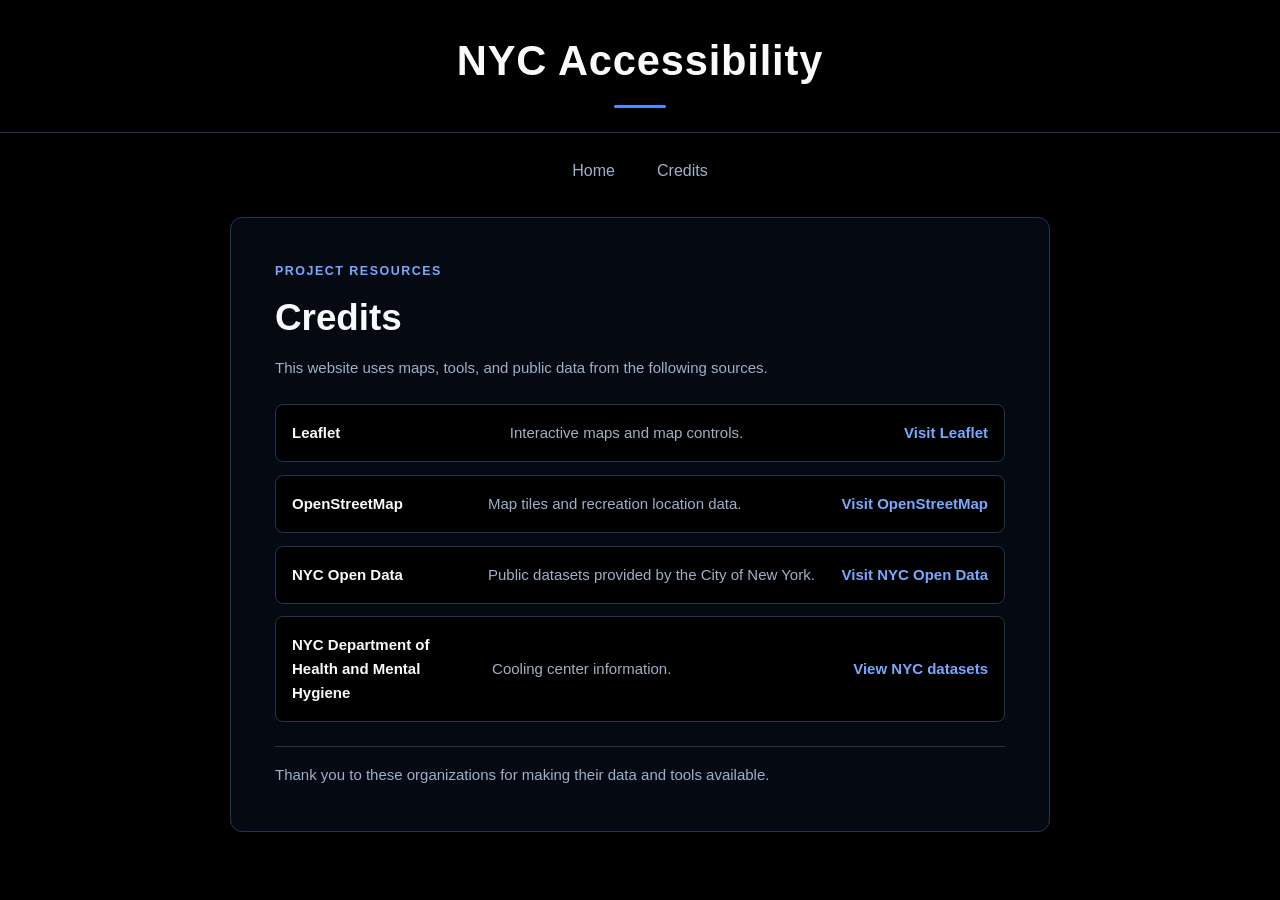
<file: credits.html>
<!DOCTYPE html>
<html lang="en">
<head>
  <meta charset="UTF-8">
  <meta name="viewport" content="width=device-width, initial-scale=1.0">
  <title>Credits | NYC Accessibility</title>
  <link rel="stylesheet" href="style.css">
</head>
<body class="credits-page">
  <header>
    <h1>NYC Accessibility</h1>
  </header>

  <nav aria-label="Main navigation">
    <a href="index.html">Home</a>
    <a href="credits.html" aria-current="page">Credits</a>
  </nav>

  <main class="container credits-container">
    <section class="credits-card">
      <p class="eyebrow">Project resources</p>
      <h2>Credits</h2>
      <p>This website uses maps, tools, and public data from the following sources.</p>

      <ul class="credits-list">
        <li><strong>Leaflet</strong><span>Interactive maps and map controls.</span><a href="https://leafletjs.com/">Visit Leaflet</a></li>
        <li><strong>OpenStreetMap</strong><span>Map tiles and recreation location data.</span><a href="https://www.openstreetmap.org/">Visit OpenStreetMap</a></li>
        <li><strong>NYC Open Data</strong><span>Public datasets provided by the City of New York.</span><a href="https://opendata.cityofnewyork.us/">Visit NYC Open Data</a></li>
        <li><strong>NYC Department of Health and Mental Hygiene</strong><span>Cooling center information.</span><a href="https://data.cityofnewyork.us/">View NYC datasets</a></li>
      </ul>

      <p class="credits-thanks">Thank you to these organizations for making their data and tools available.</p>
    </section>
  </main>
</body>
</html>
</file>
<file: style.css>
:root {
    --primary-color: #4f8cff;
    --primary-hover: #78a8ff;
    --bg-color: #000000;
    --card-bg: #0d1b2e;
    --card-raised: #12243b;
    --text-main: #f8fafc;
    --text-muted: #9eb0c8;
    --border-color: #203653;
    --radius-sm: 8px;
    --radius-md: 12px;
    --radius-lg: 20px;
    --shadow-sm: 0 8px 24px rgba(0, 0, 0, .5);
}

* {
    box-sizing: border-box;
    margin: 0;
    padding: 0;
}

body {
    font-family: -apple-system, BlinkMacSystemFont, "Segoe UI", Roboto, Helvetica, Arial, sans-serif;
    background-color: var(--bg-color);
    color: var(--text-main);
    line-height: 1.6;
    font-size: 15px;
    padding: 0 1rem;
}

header {
    background: #000000;
    border-bottom: 1px solid var(--border-color);
    padding: 1.75rem 1rem 1.5rem;
    margin: 0 -1rem 1rem;
    box-shadow: var(--shadow-sm);
}

h1 {
    text-align: center;
    font-size: clamp(1.8rem, 4vw, 2.6rem);
    font-weight: 700;
    color: var(--text-main);
    letter-spacing: .02em;
}

header h1::after {
    content: "";
    display: block;
    width: 52px;
    height: 3px;
    margin: .65rem auto 0;
    border-radius: 99px;
    background: var(--primary-color);
}

nav {
    display: flex;
    justify-content: center;
    gap: .5rem;
    max-width: 1000px;
    margin: 0 auto 1.5rem;
}

nav a {
    color: var(--text-muted);
    text-decoration: none;
    padding: .5rem 1rem;
    min-height: 44px;
    display: inline-flex;
    align-items: center;
    justify-content: center;
    font-size: 1rem;
    font-weight: 500;
    border: 1px solid transparent;
    border-radius: var(--radius-lg);
    transition: .2s ease;
}

nav a:hover, nav a:focus-visible {
    color: var(--text-main);
    border-color: var(--border-color);
    background: var(--card-bg);
}

.container {
    max-width: 1200px;
    margin: 0 auto;
    padding-bottom: 4rem;
}

.filters-section {
    background: #050a12;
    border: 1px solid var(--border-color);
    border-radius: var(--radius-md);
    padding: 1rem .75rem;
    margin-bottom: 1.25rem;
    box-shadow: var(--shadow-sm);
    width: 100%;
    box-sizing: border-box;
}

.filters-section h2 {
    text-align: center;
    font-size: 1.25rem;
    color: var(--text-muted);
    margin-bottom: 1rem;
}

.filter-buttons {
    display: grid;
    grid-template-columns: repeat(3, minmax(0, 1fr));
    justify-content: center;
    align-items: stretch;
    gap: .6rem;
    width: min(100%, 860px);
    max-width: 100%;
    margin: 0 auto;
    box-sizing: border-box;
}

.filter-btn {
    display: inline-flex;
    align-items: center;
    justify-content: center;
    width: 100%;
    min-width: 0;
    padding: .55rem .75rem;
    min-height: 44px;
    font-size: .8rem;
    font-weight: 500;
    line-height: 1;
    white-space: normal;
    box-sizing: border-box;

    background-color: var(--card-bg);
    color: var(--text-muted);
    border: 1px solid var(--border-color);
    border-radius: var(--radius-lg);
    cursor: pointer;
    box-shadow: 0 2px 0 rgba(0, 0, 0, .2);
    transition: all 0.2s ease-in-out;
}

.filter-btn:hover {
    background-color: #1e293b;
    border-color: #334155;
    color: var(--text-main);
}

.filter-btn.active, .filter-btn:focus-visible {
    color: #fff;
    background: var(--primary-color);
    border-color: var(--primary-color);
    box-shadow: 0 0 0 3px rgba(79, 140, 255, .18);
    outline: none;
}

.map-section {
    background: #050a12;
    border: 1px solid var(--border-color);
    border-radius: var(--radius-md);
    padding: .65rem;
    margin-bottom: 1.5rem;
    box-shadow: 0 18px 45px rgba(0, 0, 0, .32);
    display: flex;
    flex-direction: column;
    align-items: center;
}

.map-section > label {
    margin-top: 1rem;
    font-weight: 600;
    font-size: 0.95rem;
    color: var(--text-main);
}

#map {
    width: 100%;
    height: min(52vh, 500px);
    min-height: 350px;
    border: 1px solid #294765;
    border-radius: 9px;
    overflow: hidden;
}

#filter {
    width: min(100%, 260px);
    min-height: 42px;
    margin-top: .65rem;
    padding: 0.5rem 1rem;
    font-size: 0.95rem;
    border-radius: var(--radius-sm);
    border: 1px solid var(--border-color);
    background-color: #000000;
    color: var(--text-main);
    outline: none;
    cursor: pointer;
}

.leaflet-control-zoom a {
    background: var(--card-raised) !important;
    color: var(--text-main) !important;
    border-color: var(--border-color) !important;
}

.leaflet-popup-content-wrapper, .leaflet-popup-tip {
    background: #10243b;
    color: var(--text-main);
}

.leaflet-popup-content p {
    color: var(--text-muted);
}

.places-section {
    background-color: #050a12;
    border: 1px solid var(--border-color);
    border-radius: var(--radius-md);
    padding: 1.25rem;
    margin-bottom: 1.5rem;
    box-shadow: var(--shadow-sm);
}

.places-section h2 {
    font-size: 1.5rem;
    margin-bottom: 1rem;
    text-align: left;
    color: var(--text-main);
}

.searchcontrol {
    display: flex;
    gap: 0.5rem;
    margin-bottom: 1.5rem;
}

.searchcontrol input[type="text"] {
    flex: 1;
    padding: 0.6rem 1rem;
    font-size: 0.95rem;
    background-color: #000000;
    color: var(--text-main);
    border: 1px solid var(--border-color);
    border-radius: var(--radius-sm);
    outline: none;
}

.searchcontrol input[type="text"]:focus {
    border-color: var(--primary-color);
}

.searchcontrol button {
    display: inline-flex;
    align-items: center;
    justify-content: center;
    min-height: 42px;
    padding: .5rem 1rem;
    font-size: 0.95rem;
    font-weight: 500;
    line-height: 1.2;
    white-space: nowrap;
    border: none;
    border-radius: var(--radius-sm);
    cursor: pointer;
    transition: background-color 0.2s ease;
}

#searchbtn {
    background-color: var(--primary-color);
    color: #ffffff;
}

#searchbtn:hover {
    background-color: var(--primary-hover);
}

#clearbtn {
    background-color: #1e293b;
    color: var(--text-main);
}

#clearbtn:hover {
    background-color: #334155;
}

.nearby-result {
    border: 1px solid var(--border-color);
    border-radius: var(--radius-sm);
    padding: 1rem;
    margin-bottom: 0.75rem;
    display: flex;
    justify-content: space-between;
    align-items: center;
    gap: 1rem;
    background-color: #000000;
}

.nearby-result h3 {
    font-size: 1.1rem;
    margin-bottom: 0.25rem;
    color: var(--text-main);
}

.nearby-result p {
    text-align: left;
    color: var(--text-muted);
}

.view-marker {
    display: inline-flex;
    align-items: center;
    justify-content: center;
    min-height: 42px;
    line-height: 1.2;
    white-space: nowrap;
    background-color: var(--primary-color);
    color: #fff;
    border: none;
    padding: 0.4rem 0.8rem;
    border-radius: var(--radius-sm);
    cursor: pointer;
}

.placeholder-text {
    text-align: left;
    color: var(--text-muted);
}

section[id] {
    scroll-margin-top: 1rem;
    max-width: 960px;
    border-radius: var(--radius-md);
    padding: 1.1rem 1.25rem;
    margin: 0 auto 1.25rem;
    box-shadow: var(--shadow-sm);
}

section[id] > a {
    display: inline-flex;
    text-decoration: none;
    margin-top: .5rem;
}

section[id] h2 {
    font-size: 1.35rem;
    margin-bottom: .55rem;
    text-align: left;
    color: #ffffff;
    padding: 0;
}

section[id] h3 {
    font-size: 1rem;
    margin-top: .8rem;
    margin-bottom: .35rem;
    color: #ffffff;
}

section[id] p {
    text-align: left;
    color: #e2e8f0;
    margin-bottom: .7rem;
}

section[id] ul {
    margin-left: 1.5rem;
    margin-bottom: .7rem;
    color: #cbd5e1;
}

section[id] ul li {
    margin-bottom: 0.25rem;
}

.category-sections {
    display: grid;
    grid-template-columns: repeat(2, minmax(0, 1fr));
    grid-template-areas:
        "cooling activities"
        "trash food"
        "gas libraries";
    gap: 1rem;
    align-items: stretch;
}

.category-sections section[id] {
    width: 100%;
    max-width: none;
    height: 100%;
    margin: 0;
}

.map-btn {
    display: inline-flex;
    align-items: center;
    justify-content: center;
    min-height: 42px;
    min-width: 132px;
    padding: .5rem 1rem;
    font-size: 0.95rem;
    font-weight: 500;
    line-height: 1.2;
    white-space: nowrap;
    background-color: var(--primary-color);
    color: #ffffff;
    border: none;
    border-radius: var(--radius-sm);
    cursor: pointer;
    text-decoration: none;
    transition: background-color 0.2s ease;
}

.map-btn:hover {
    background-color: var(--primary-hover);
}

.map-btn:focus-visible, .view-marker:focus-visible, button:focus-visible {
    outline: 3px solid rgba(120, 168, 255, .5);
    outline-offset: 2px;
}

#cooling {
    grid-area: cooling;
    background-color: rgba(59, 130, 246, 0.25);
    border: 1px solid rgba(59, 130, 246, 0.6);
}

#activities {
    grid-area: activities;
    background-color: rgba(34, 197, 94, 0.25);
    border: 1px solid rgba(34, 197, 94, 0.6);
}

#trash {
    grid-area: trash;
    background-color: rgba(249, 115, 22, 0.25);
    border: 1px solid rgba(249, 115, 22, 0.6);
}

#gas {
    grid-area: gas;
    background-color: rgba(239, 68, 68, 0.25);
    border: 1px solid rgba(239, 68, 68, 0.6);
}

#libraries {
    grid-area: libraries;
    background-color: rgba(168, 85, 247, 0.25);
    border: 1px solid rgba(168, 85, 247, 0.6);
}

#food {
    grid-area: food;
    background-color: rgba(234, 179, 8, 0.25);
    border: 1px solid rgba(234, 179, 8, 0.6);
}

.trash-marker {
    background: transparent;
    border: none;
}

.trash-dot {
    width: 14px;
    height: 14px;
    background-color: orange;
    border: 2px solid white;
    border-radius: 50%;
    box-shadow: 0 1px 4px rgba(0, 0, 0, 0.5);
}

.credits-container {
    max-width: 820px;
}

.credits-card {
    background: #050a12;
    border: 1px solid var(--border-color);
    border-radius: var(--radius-md);
    padding: clamp(1.5rem, 4vw, 2.75rem);
    box-shadow: 0 18px 45px rgba(0, 0, 0, .3);
}

.credits-card h2 {
    margin-bottom: .5rem;
    font-size: clamp(1.7rem, 4vw, 2.3rem);
}

.credits-card > p:not(.eyebrow) {
    color: var(--text-muted);
}

.eyebrow {
    margin-bottom: .45rem;
    color: var(--primary-hover);
    font-size: .78rem;
    font-weight: 700;
    letter-spacing: .12em;
    text-transform: uppercase;
}

.credits-list {
    display: grid;
    gap: .8rem;
    margin: 1.5rem 0;
    padding: 0;
    list-style: none;
}

.credits-list li {
    display: grid;
    grid-template-columns: minmax(150px, .8fr) 1.5fr auto;
    align-items: center;
    gap: 1rem;
    padding: 1rem;
    background: #000000;
    border: 1px solid var(--border-color);
    border-radius: var(--radius-sm);
}

.credits-list span {
    color: var(--text-muted);
}

.credits-list a {
    color: var(--primary-hover);
    font-weight: 600;
    text-decoration: none;
}

.credits-list a:hover {
    color: var(--text-main);
}

.credits-thanks {
    border-top: 1px solid var(--border-color);
    padding-top: 1rem;
}

@media (max-width: 640px) {
    body {
        padding: 0 .7rem;
    }

    header {
        margin-left: -.7rem;
        margin-right: -.7rem;
    }

    nav {
        margin-bottom: 1.25rem;
    }

    h1 {
        font-size: 2rem;
    }

    .filters-section {
        padding: 1rem .75rem;
    }

    .filters-section h2 {
        font-size: 1.1rem;
        margin-bottom: 1rem;
    }

    .filter-buttons {
        grid-template-columns: repeat(2, minmax(0, 1fr));
        gap: .6rem;
    }

    .filter-btn {
        padding: .65rem .5rem;
        font-size: .8rem;
        white-space: normal;
    }

    .map-section {
        padding: .4rem;
    }

    #map {
        min-height: 330px;
        height: 58vh;
    }

    section[id] {
        padding: 1rem;
    }

    .places-section {
        padding: 1.25rem;
    }

    .credits-list li {
        grid-template-columns: 1fr;
        gap: .35rem;
    }

    section[id] > a, section[id] .map-btn {
        width: 100%;
    }

    .searchcontrol {
        flex-wrap: wrap;
    }

    .searchcontrol input[type="text"] {
        flex-basis: 100%;
    }

    .searchcontrol button {
        flex: 1;
    }

    .nearby-result {
        align-items: flex-start;
        flex-direction: column;
    }

    .view-marker {
        width: 100%;
    }

    .category-sections {
        grid-template-columns: repeat(2, minmax(0, 1fr));
    }
}

@media (max-width: 360px) {
    .filter-buttons {
        grid-template-columns: 1fr;
    }

    .category-sections {
        grid-template-columns: 1fr;
        grid-template-areas:
            "cooling"
            "activities"
            "trash"
            "food"
            "gas"
            "libraries";
    }

    .filter-btn {
        padding: .7rem .75rem;
        font-size: .9rem;
    }

    #map {
        min-height: 290px;
        height: 52vh;
    }
}
</file>
